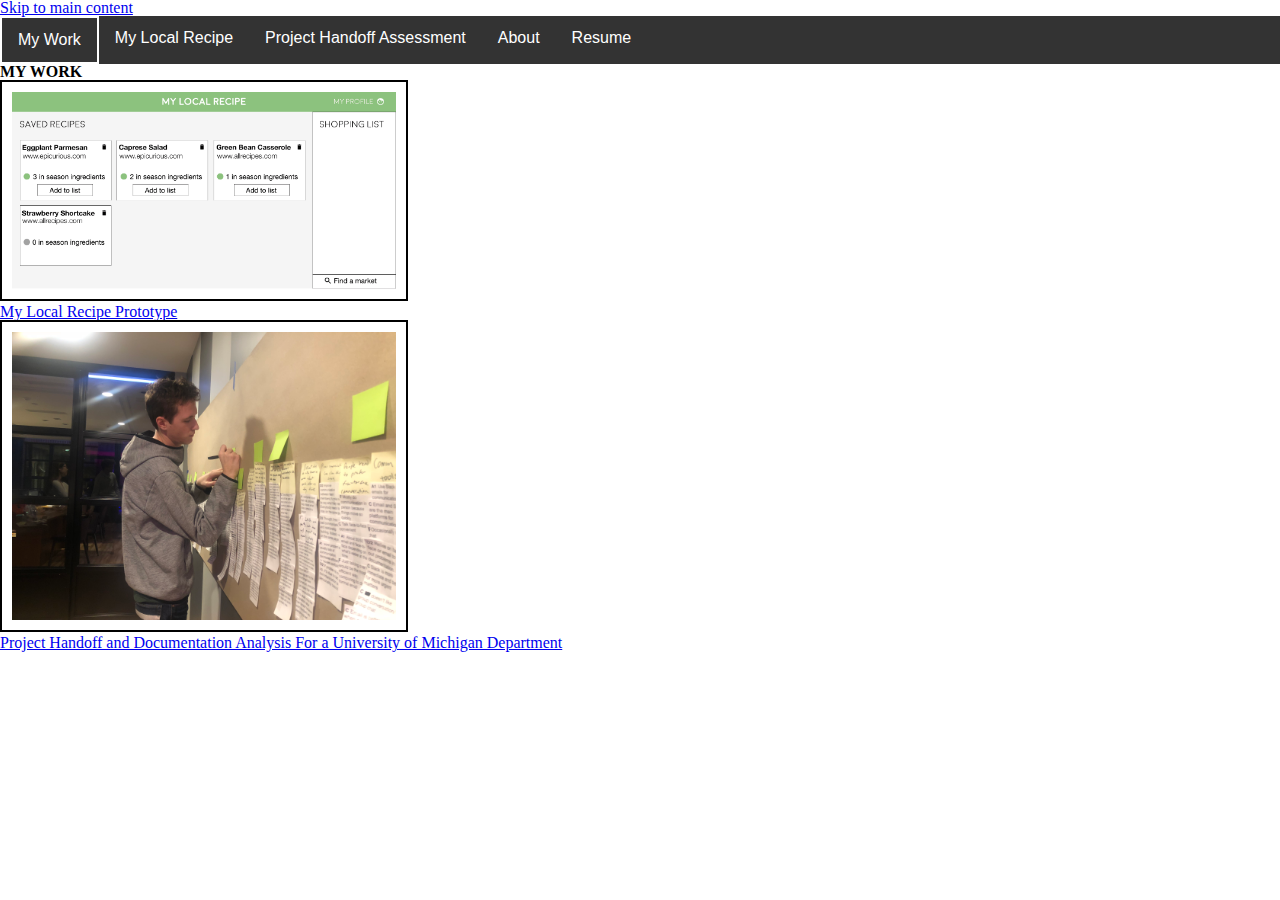
<file: index.html>
<!DOCTYPE html>

<html lang="en">
<head>
    <meta charset="UTF-8">
    <link rel="shortcut icon" href="images/stephen_nisbet_logo.png"/>
    <link rel="stylesheet" type="text/css" href="css/html5reset.css"/>
    <link rel="stylesheet" type="text/css" href="css/style.css"/>
    <title >Stephen Nisbet's Portfolio</title>
</head>

<body>
<a href="#maincontent">Skip to main content</a>
<header>
    <nav>
      <ul>
        <li><a href = "index.html" class = "current">My Work</a></li>
        <li><a href = "mylocalrecipe.html">My Local Recipe</a></li>
        <li><a href = "projecthandoff.html">Project Handoff Assessment</a></li>
        <li><a href = "about.html">About</a></li>
        <li><a href = "resume.html">Resume</a></li>
      </ul>
    </nav>
</header>

<main id="maincontent">

<h1>MY WORK</h1>

  <a href="mylocalrecipe.html">
    <img src="images/my_local_recipe_preview.png" alt="My Local Recipe Preview">
    <p>My Local Recipe Prototype</p>
  </a>

  <a href="projecthandoff.html">
    <img src="images/editing_affinitywall.jpg" alt="Editing affinity wall">
    <p>Project Handoff and Documentation Analysis For a University of Michigan Department</p>
  </a>

</main>
</body>
</html>
</file>
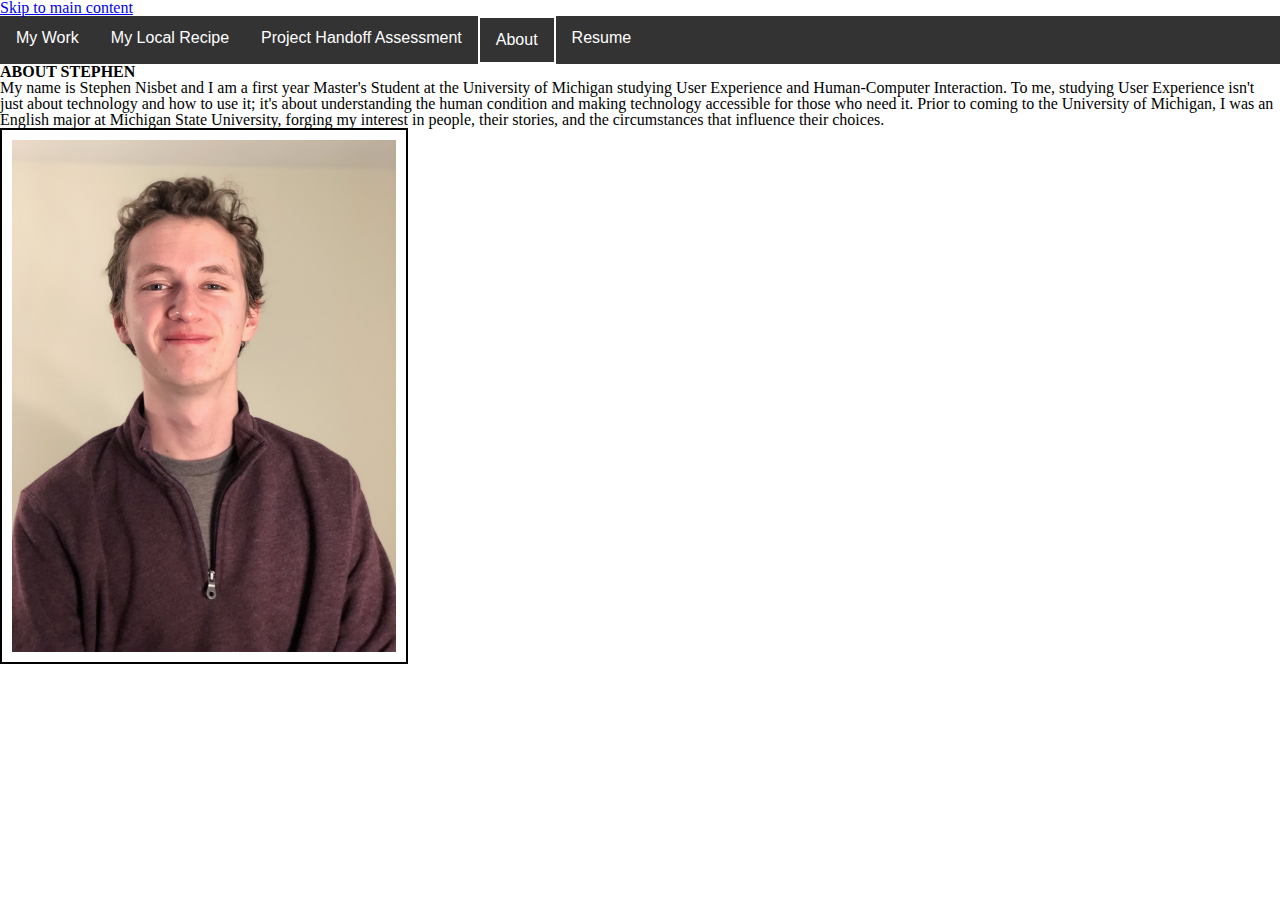
<file: about.html>
<!DOCTYPE html>

<html lang="en">
<head>
    <meta charset="UTF-8">
    <link rel="shortcut icon" href="images/stephen_nisbet_logo.png"/>
    <link rel="stylesheet" type="text/css" href="css/html5reset.css"/>
    <link rel="stylesheet" type="text/css" href="css/style.css"/>
    <title >Stephen Nisbet's Portfolio</title>
</head>

<body>
<a href="#maincontent">Skip to main content</a>
<header>
    <nav>
      <ul>
        <li><a href = "index.html">My Work</a></li>
        <li><a href = "mylocalrecipe.html">My Local Recipe</a></li>
        <li><a href = "projecthandoff.html">Project Handoff Assessment</a></li>
        <li><a href = "about.html" class = "current">About</a></li>
        <li><a href = "resume.html">Resume</a></li>
      </ul>
    </nav>
</header>

<main id="maincontent">

<h1>ABOUT STEPHEN</h1>

<p>My name is Stephen Nisbet and I am a first year Master's Student at the University of Michigan studying User Experience and Human-Computer Interaction. To me, studying User Experience isn't just about technology and how to use it; it's about understanding the human condition and making technology accessible for those who need it. Prior to coming to the University of Michigan, I was an English major at Michigan State University, forging my interest in people, their stories, and the circumstances that influence their choices.</p>

<img src="images/headshot.jpg" alt="Stephen Nisbet">

</main>
</body>
</html>
</file>
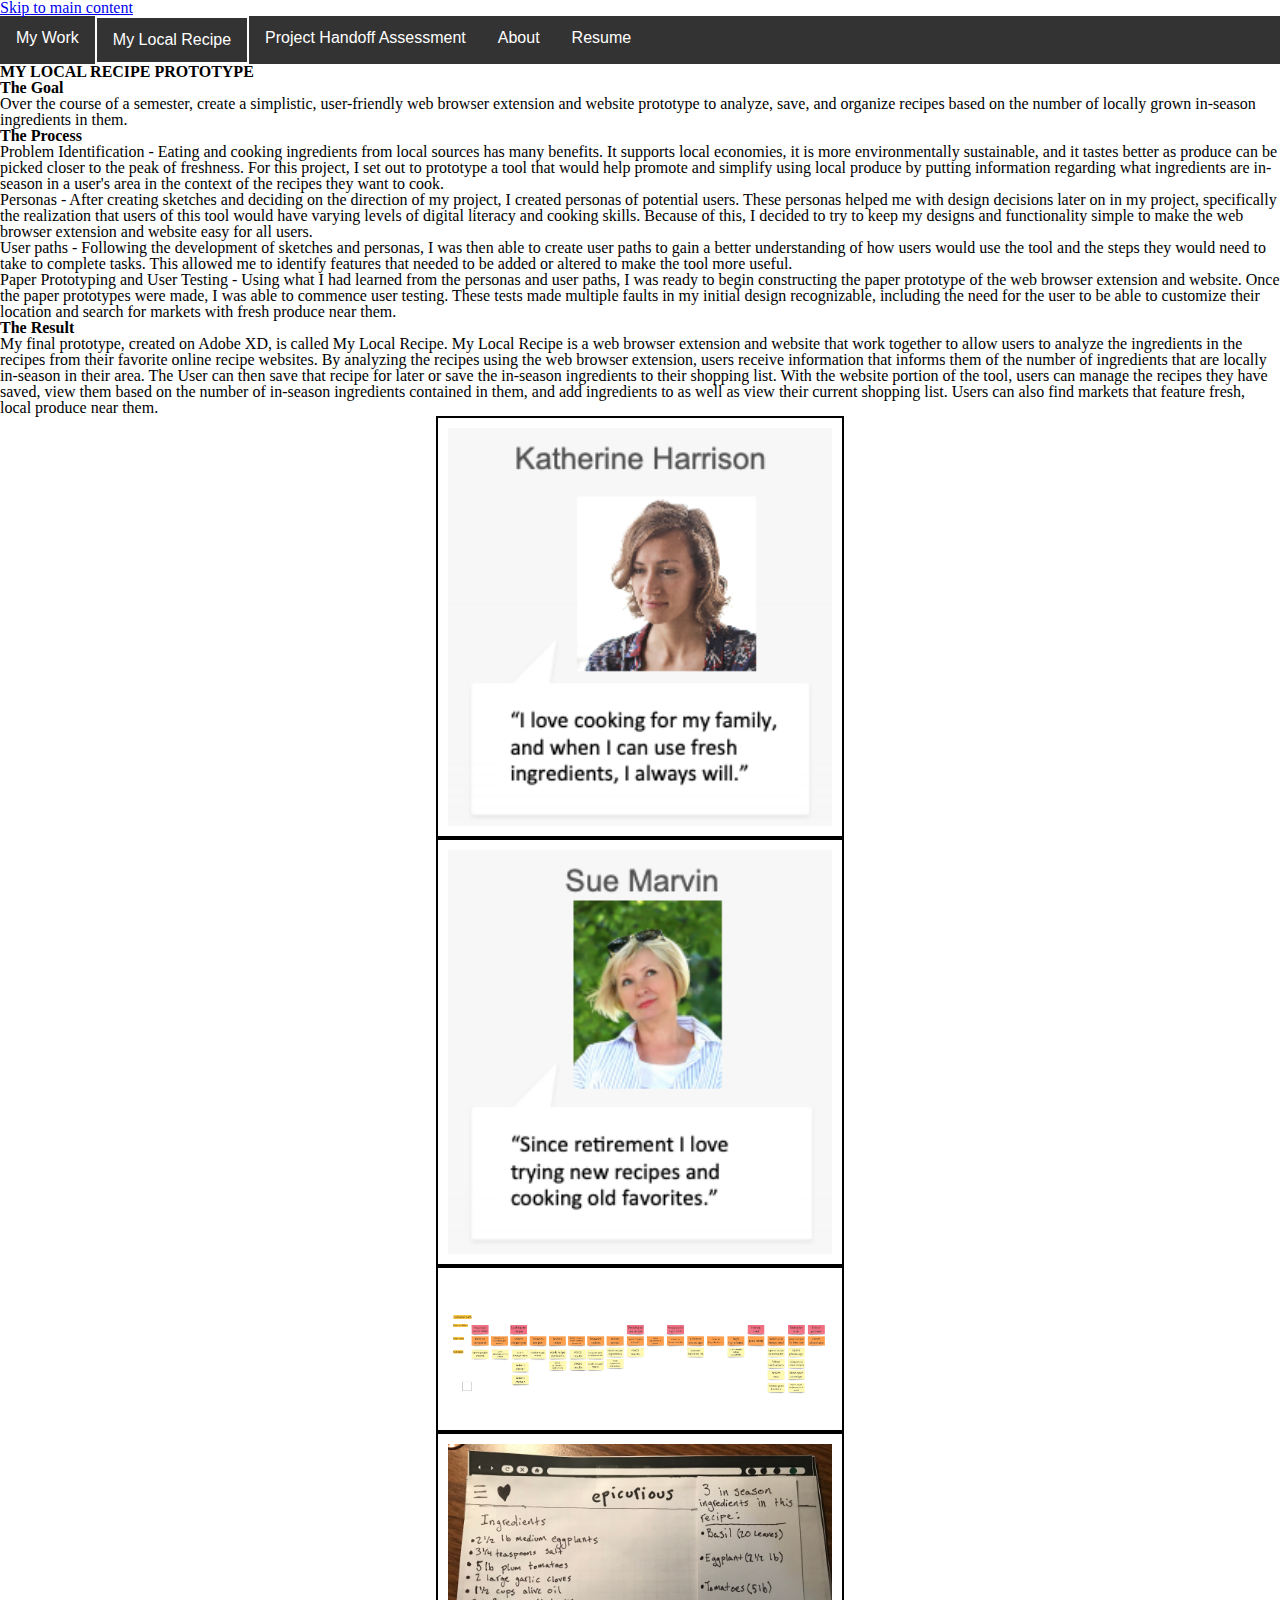
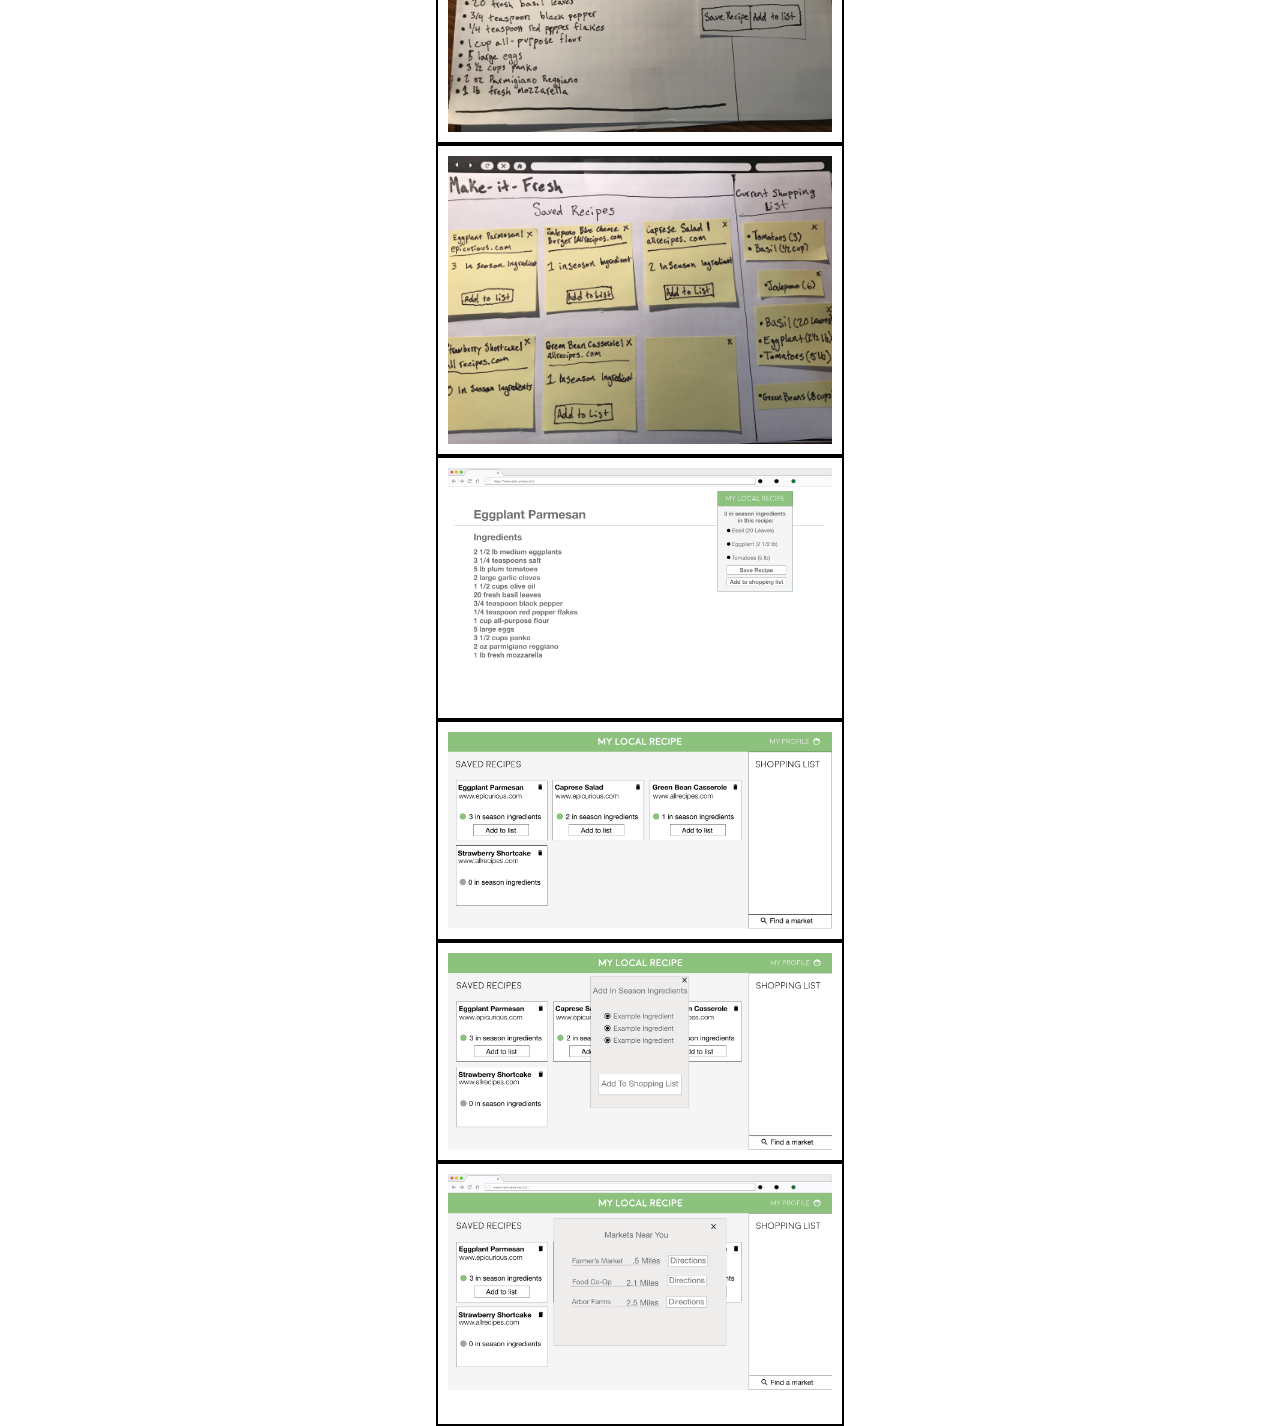
<file: mylocalrecipe.html>
<!DOCTYPE html>

<html lang="en">
<head>
    <meta charset="UTF-8">
    <link rel="shortcut icon" href="images/stephen_nisbet_logo.png"/>
    <link rel="stylesheet" type="text/css" href="css/html5reset.css"/>
    <link rel="stylesheet" type="text/css" href="css/style.css"/>
    <title >Stephen Nisbet's Portfolio</title>
</head>

<body>
<a href="#maincontent">Skip to main content</a>
<header>
    <nav>
      <ul>
        <li><a href = "index.html" >My Work</a></li>
        <li><a href = "mylocalrecipe.html" class = "current">My Local Recipe</a></li>
        <li><a href = "projecthandoff.html">Project Handoff Assessment</a></li>
        <li><a href = "about.html">About</a></li>
        <li><a href = "resume.html">Resume</a></li>
      </ul>
    </nav>
</header>

<main id="maincontent">

<h1>MY LOCAL RECIPE PROTOTYPE</h1>

<h2>The Goal</h2>
<p>Over the course of a semester, create a simplistic, user-friendly web browser extension and website prototype to analyze, save, and organize recipes based on the number of locally grown in-season ingredients in them.</p>

<h2>The Process</h2>

<p>Problem Identification - Eating and cooking ingredients from local sources has many benefits. It supports local economies, it is more environmentally sustainable, and it tastes better as produce can be picked closer to the peak of freshness. For this project, I set out to prototype a tool that would help promote and simplify using local produce by putting information regarding what ingredients are in-season in a user's area in the context of the recipes they want to cook.</p>

<p>Personas - After creating sketches and deciding on the direction of my project, I created personas of potential users. These personas helped me with design decisions later on in my project, specifically the realization that users of this tool would have varying levels of digital literacy and cooking skills. Because of this, I decided to try to keep my designs and functionality simple to make the web browser extension and website easy for all users.</p>

<p>User paths - Following the development of sketches and personas, I was then able to create user paths to gain a better understanding of how users would use the tool and the steps they would need to take to complete tasks. This allowed me to identify features that needed to be added or altered to make the tool more useful.</p>

<p>Paper Prototyping and User Testing - Using what I had learned from the personas and user paths, I was ready to begin constructing the paper prototype of the web browser extension and website. Once the paper prototypes were made, I was able to commence user testing. These tests made multiple faults in my initial design recognizable, including the need for the user to be able to customize their location and search for markets with fresh produce near them.</p>

<h2>The Result</h2>

<p>My final prototype, created on Adobe XD, is called My Local Recipe. My Local Recipe is a web browser extension and website that work together to allow users to analyze the ingredients in the recipes from their favorite online recipe websites. By analyzing the recipes using the web browser extension, users receive information that informs them of the number of ingredients that are locally in-season in their area. The User can then save that recipe for later or save the in-season ingredients
to their shopping list.  With the website portion of the tool, users can manage the recipes they have saved, view them based on the number of in-season ingredients contained in them, and add ingredients to as well as view their current shopping list. Users can also find markets that feature fresh, local produce near them.</p>

  <div class = "gallery">
    <img src="images/katherine_harrsion_persona.png" alt="Katherin Harrison Persona">
    <img src="images/sue_marvin_persona.png" alt="Sue Marvin Persona">
    <img src="images/common_path_map.jpg" alt="My Local Recipe common path map">
    <img src="images/paper_browser_extension.jpg" alt="Paper prototype of web browser extension">
    <img src="images/paperwebsite.jpg" alt="My Local Recipe paper prototype">
    <img src="images/webbrowserextension.png" alt="extension prototype">
    <img src="images/my_local_recipe_preview.png" alt="My Local Recipe prototype">
    <img src="images/add_ingredients.png" alt="add ingredients feature">
    <img src="images/find_a_market.png" alt="Find a market feature">
  </div>
  
</main>
</body>
</html>
</file>
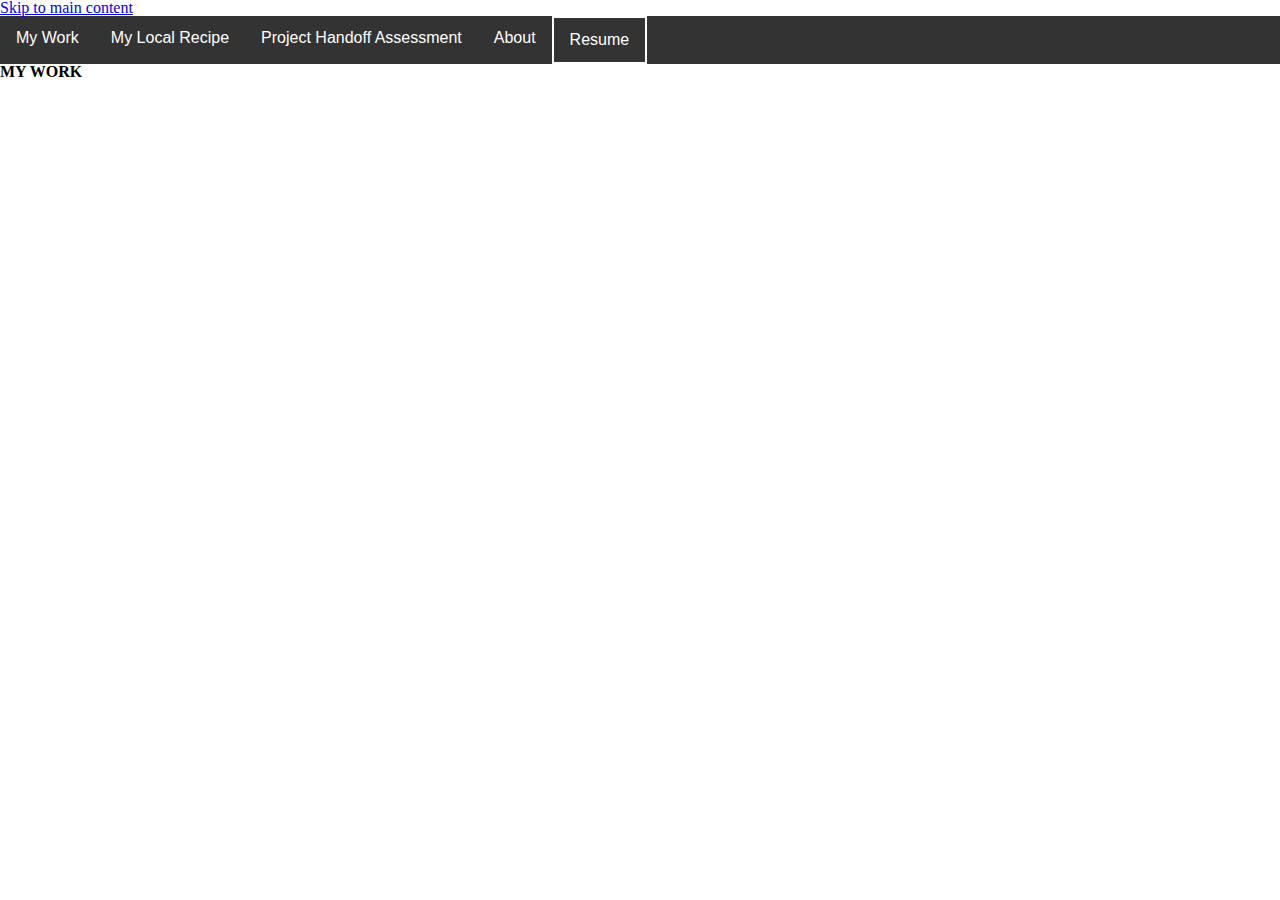
<file: resume.html>
<!DOCTYPE html>

<html lang="en">
<head>
    <meta charset="UTF-8">
    <link rel="shortcut icon" href="images/stephen_nisbet_logo.png"/>
    <link rel="stylesheet" type="text/css" href="css/html5reset.css"/>
    <link rel="stylesheet" type="text/css" href="css/style.css"/>
    <title >Stephen Nisbet's Portfolio</title>
</head>

<body>
<a href="#maincontent">Skip to main content</a>
<header>
    <nav>
      <ul>
        <li><a href = "index.html">My Work</a></li>
        <li><a href = "mylocalrecipe.html">My Local Recipe</a></li>
        <li><a href = "projecthandoff.html">Project Handoff Assessment</a></li>
        <li><a href = "about.html">About</a></li>
        <li><a href = "resume.html" class = "current">Resume</a></li>
      </ul>
    </nav>
</header>

<main id="maincontent">

<h1>MY WORK</h1>

<iframe lang="en" src="docs/resume_nisbet.pdf" title="Stephen Nisbet's Resume"></iframe>

</main>
</body>
</html>
</file>
<file: css/style.css>
nav ul {
  list-style-type: none;
  margin: 0;
  padding: 0;
  overflow: hidden;
  background-color: #333;
}

nav li {
  float: left;
}

nav a {
  display: block;
  color: white;
  text-align: center;
  padding: 14px 16px;
  text-decoration: none;
  font-family: Arial;
}


nav a:hover {
  background-color: #111;
}

.current{
  border: solid white 2px;
}

img{
  width: 30%;
  padding: 10px;
  border: solid black 2px;
}

.gallery{
  display: flex;
  flex-direction: column;
  align-items: center;
}
</file>
